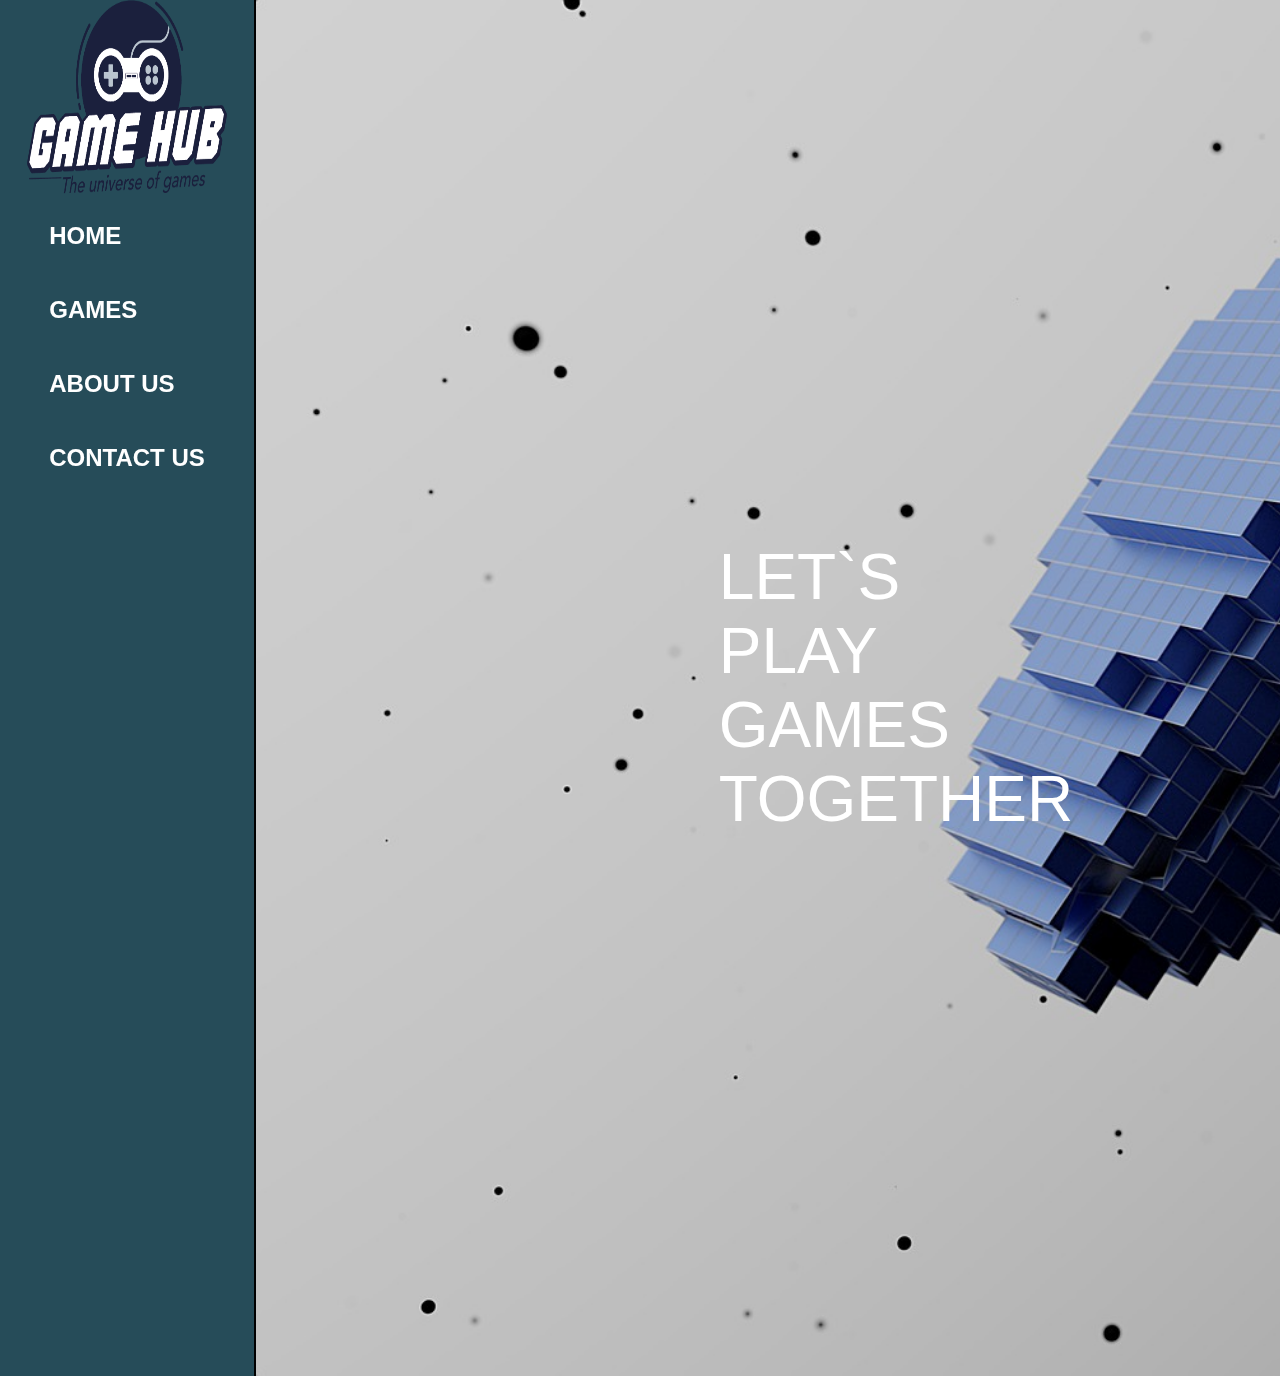
<file: index.html>
<!DOCTYPE html>
<html lang="en">
<head>
    <meta charset="UTF-8">
    <meta http-equiv="X-UA-Compatible" content="IE=edge">
    <meta name="viewport" content="width=device-width, initial-scale=1.0">
    <meta name="description" content="Let`s play games together" />
    <title>Game Hup / Home</title>
    <link rel="stylesheet" href="css/style.css">
</head>
<body>
   <div class="container">
        <div class="aside">
        <nav>
            <ul class="nav-links">
                <li class="nav-link"><a href="index.html">Home</a></li>
                <li class="nav-link"><a href="games.html">Games</a></li>
                <li class="nav-link"><a href="about-us.html">About us</a></li>
                <li class="nav-link"><a href="contact-us.html">Contact us</a></li>
            </ul>
        </nav>
        <div class="hero-image"> 
            <a href="index.html" class="logo"><img class="logo-img" src="images/GameHub_Logo.png" alt="GameHub_Logo"></a>
        </div>
    </div>
    <div class="hero-aside">
            <h1>Let`s play games together</h1>
           <!--  <img src="images/gaming-1.jpg" alt="Cover"> -->
    </div>
    </div>
</body>
</html>
</file>
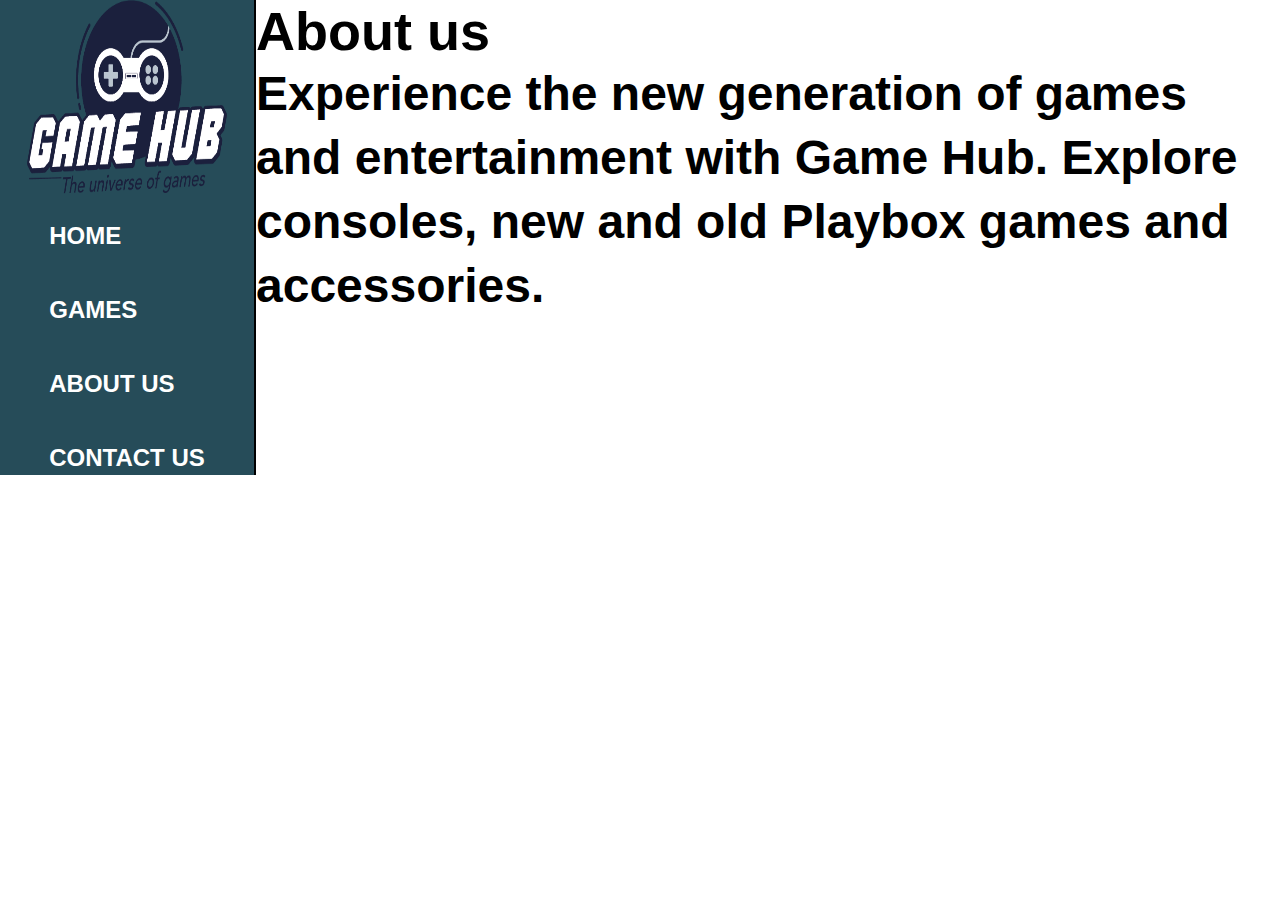
<file: about-us.html>
<!DOCTYPE html>
<html lang="en">
    <head>
        <meta charset="UTF-8">
        <meta http-equiv="X-UA-Compatible" content="IE=edge">
        <meta name="viewport" content="width=device-width, initial-scale=1.0">
        <meta name="description" content="About us" />
        <title>Game Hup / About us</title>
        <link rel="stylesheet" href="css/style.css">
    </head>
    <body>
       <div class="container">
            <div class="aside">
            <nav>
                <ul class="nav-links">
                    <li class="nav-link"><a href="index.html">Home</a></li>
                    <li class="nav-link"><a href="games.html">Games</a></li>
                    <li class="nav-link"><a href="about-us.html">About us</a></li>
                    <li class="nav-link"><a href="contact-us.html">Contact us</a></li>
                </ul>
            </nav>
            <div class="hero-image"> 
                <a href="index.html" class="logo"><img class="logo-img" src="images/GameHub_Logo.png" alt="GameHub_Logo"></a>
            </div>
        </div>
    </body>
    <main>
        <h2>About us</h2>
        <div class="info">
            <p>Experience the new generation of games
                and entertainment with Game Hub. 
                Explore consoles, new and old Playbox
                games and accessories.</p>
        </div>
    </main>
</html>
</file>
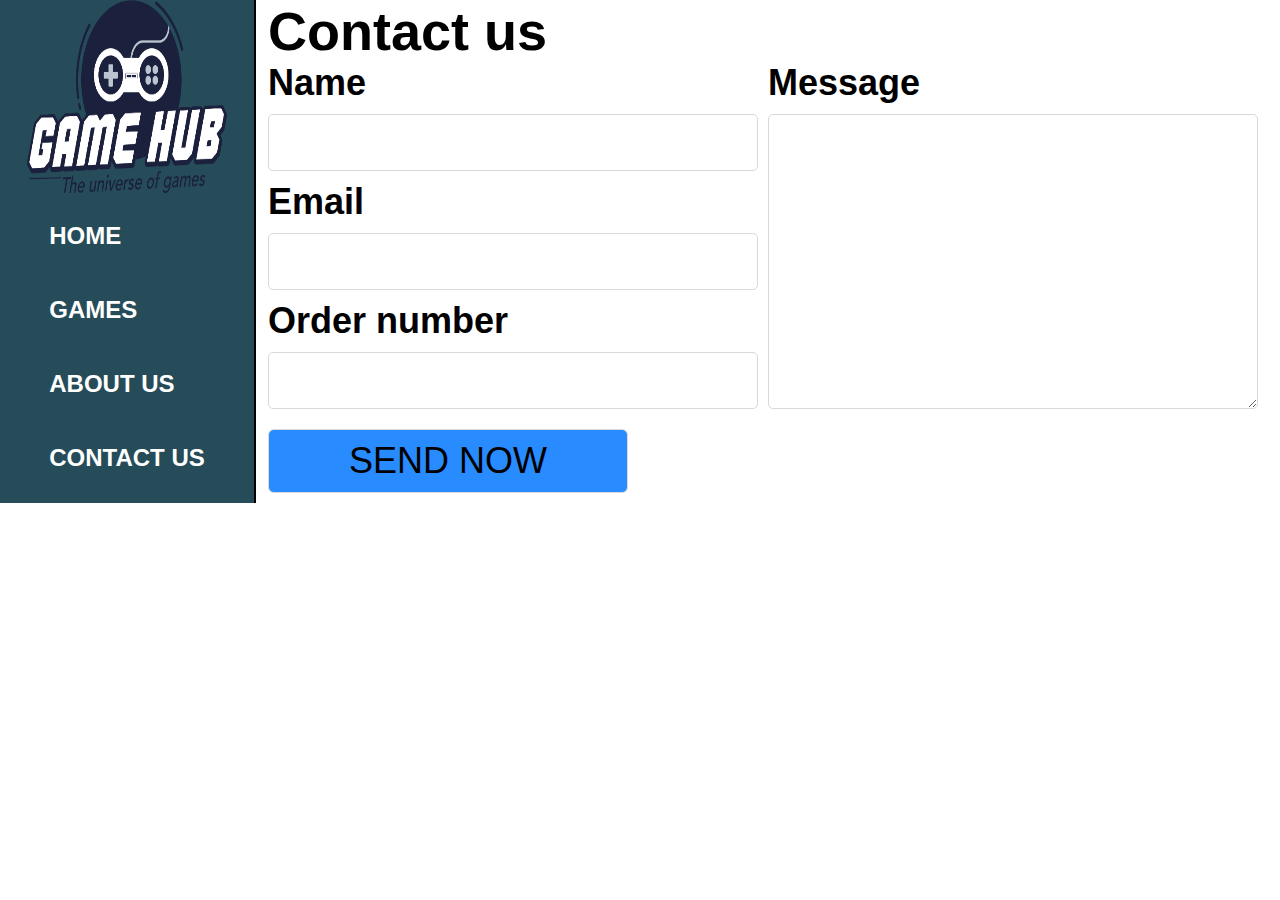
<file: contact-us.html>
<!DOCTYPE html>
<html lang="en">
    <head>
        <meta charset="UTF-8">
        <meta http-equiv="X-UA-Compatible" content="IE=edge">
        <meta name="viewport" content="width=device-width, initial-scale=1.0">
        <meta name="description" content="Contact us" />
        <title>Game Hup / Contact us</title>
        <link rel="stylesheet" href="css/style.css">
    </head>
    <body>
       <div class="container">
            <div class="aside">
            <nav>
                <ul class="nav-links">
                    <li class="nav-link"><a href="index.html">Home</a></li>
                    <li class="nav-link"><a href="games.html">Games</a></li>
                    <li class="nav-link"><a href="about-us.html">About us</a></li>
                    <li class="nav-link"><a href="contact-us.html">Contact us</a></li>
                </ul>
            </nav>
            <div class="hero-image"> 
                <a href="index.html" class="logo"><img class="logo-img" src="images/GameHub_Logo.png" alt="GameHub_Logo"></a>
            </div>
        </div>
    </body>
    <main class="contact">
        <h2>Contact us</h2>
        <form method="post">
            <div class="form-wrapper">
                <section>
                    <label for="name">Name</label>
                    <input type="text" id="name" name="name">
                    <label for="email">Email</label>
                    <input type="email" id="email" name="email">
                    <label for="order-number">Order number</label>
                    <input type="order-number" id="order-number" name="order number">
                </section>
                <section>
                    <label for="message">Message</label>
                    <textarea name="message" id="message" cols="30" rows="10"></textarea>
                </section>
            </div>
            <input type="submit" value="Send Now" class="cta" />
        </form>
    </main>
</html>
</file>
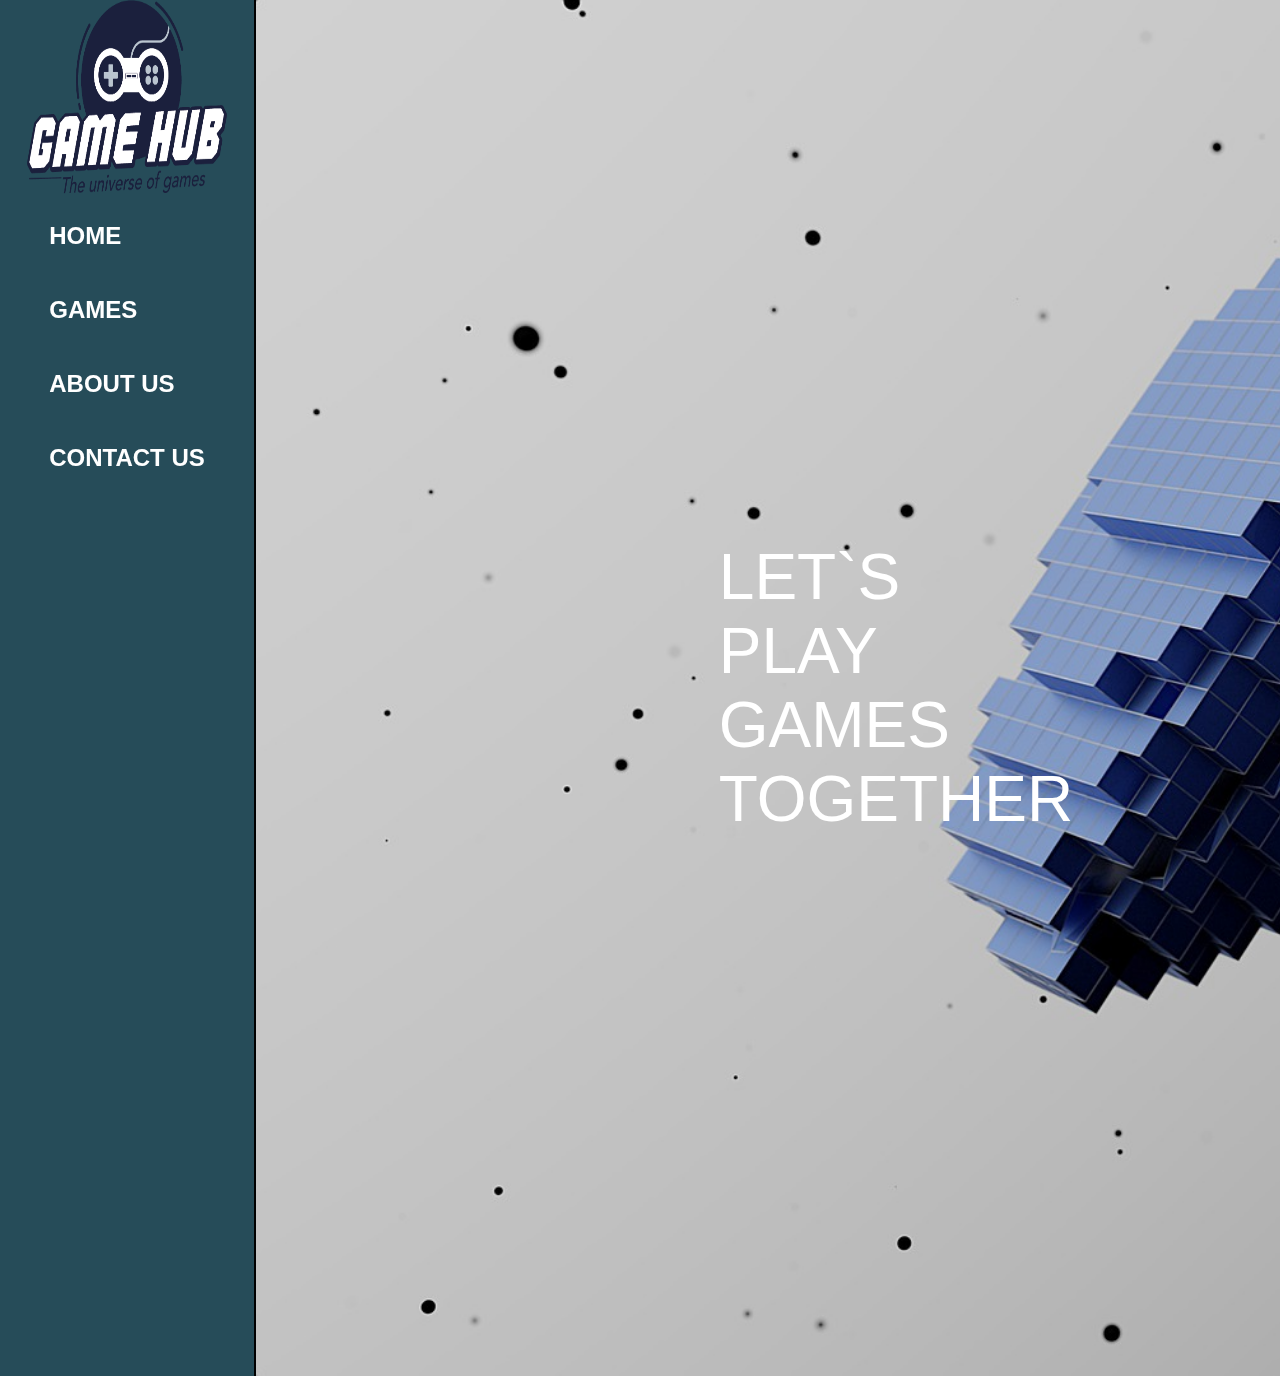
<file: Contact.html>
<!DOCTYPE html>
<html lang="en">
    <head>
        <meta charset="UTF-8">
        <meta http-equiv="X-UA-Compatible" content="IE=edge">
        <meta name="viewport" content="width=device-width, initial-scale=1.0">
        <meta name="description" content="Let`s play games together" />
        <title>Game Hup / Home</title>
        <link rel="stylesheet" href="css/style.css">
    </head>
    <body>
       <div class="container">
            <div class="aside">
            <nav>
                <ul class="nav-links">
                    <li class="nav-link"><a href="index.html">Home</a></li>
                    <li class="nav-link"><a href="">Games</a></li>
                    <li class="nav-link"><a href="">about us</a></li>
                    <li class="nav-link"><a href="contact.html">contact us</a></li>
                </ul>
            </nav>
            <div class="hero-image"> 
                <a href="index.html" class="logo"><img class="logo-img" src="images/GameHub_Logo.png" alt="GameHub_Logo"></a>
            </div>
        </div>
        <div class="hero-aside">
                <h1>Let`s play games together</h1>
               <!--  <img src="images/gaming-1.jpg" alt="Cover"> -->
        </div>
        </div>
    </body>
</html>
</file>
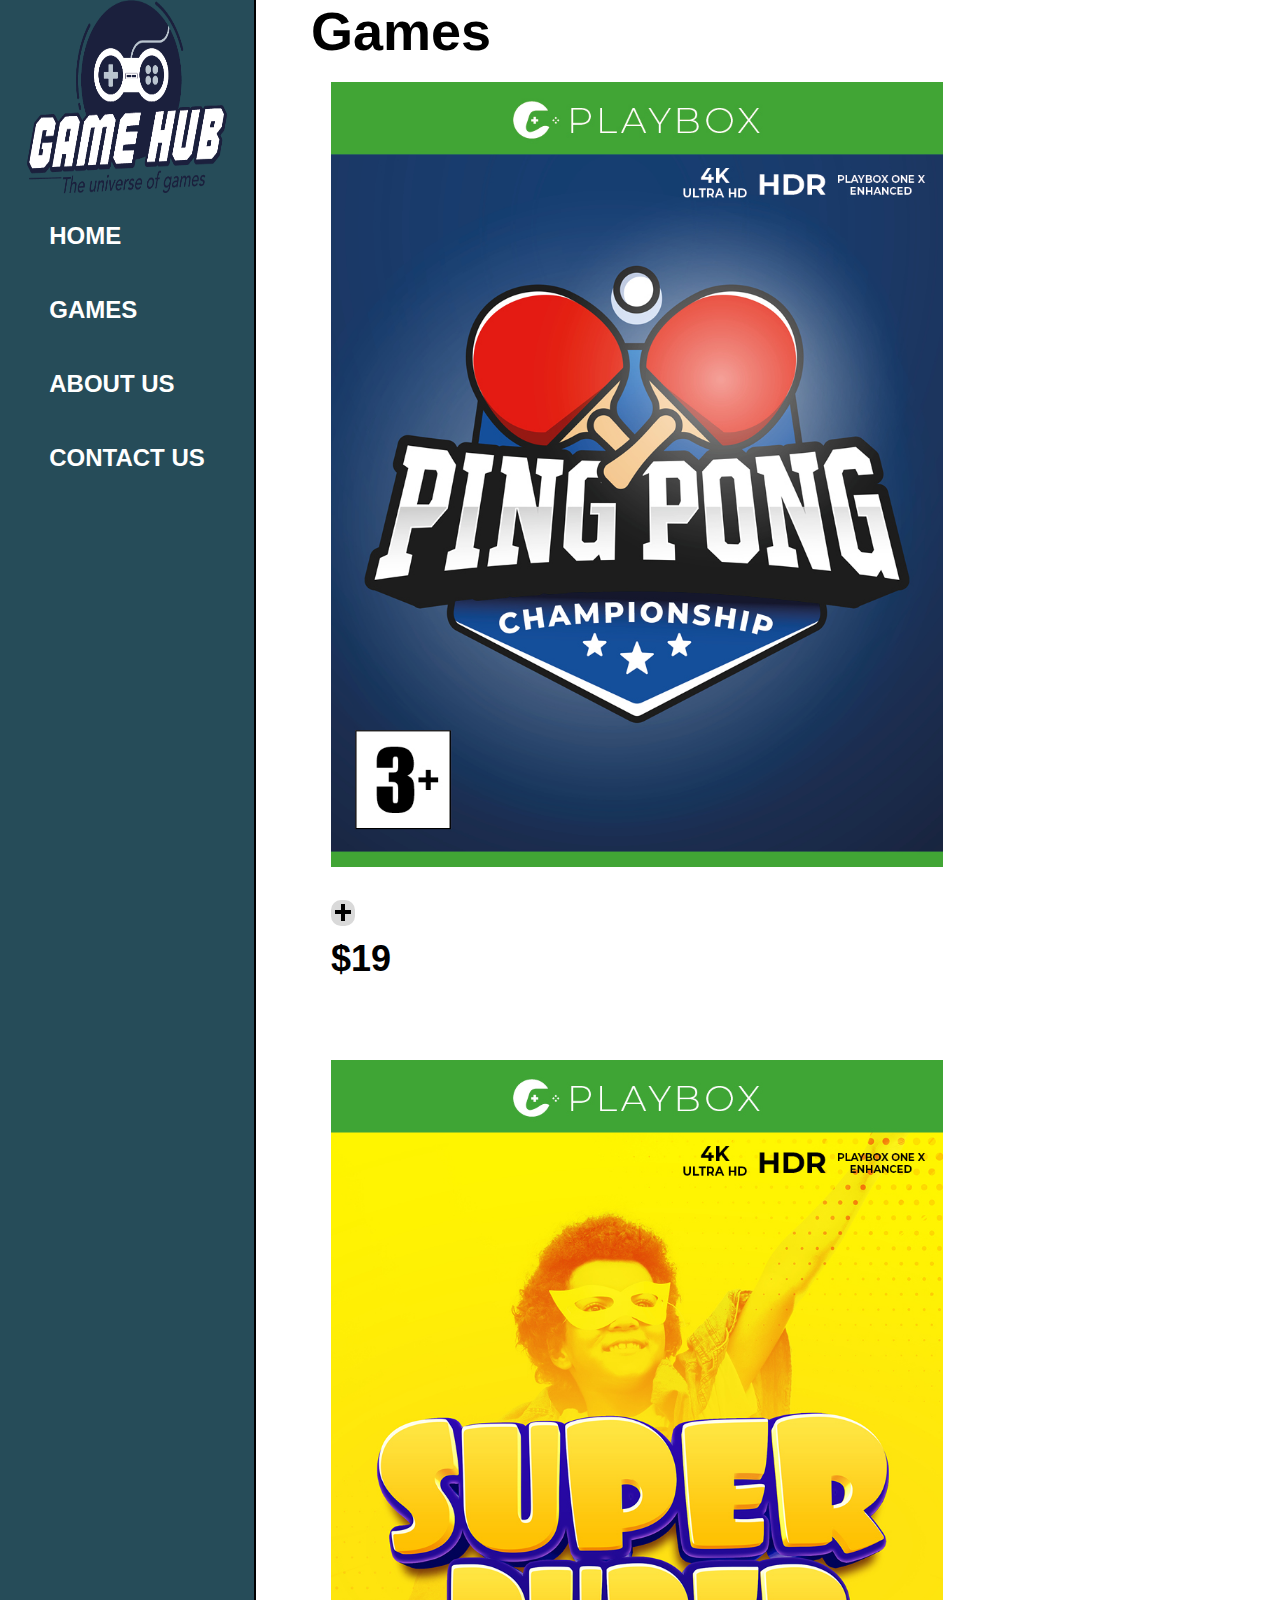
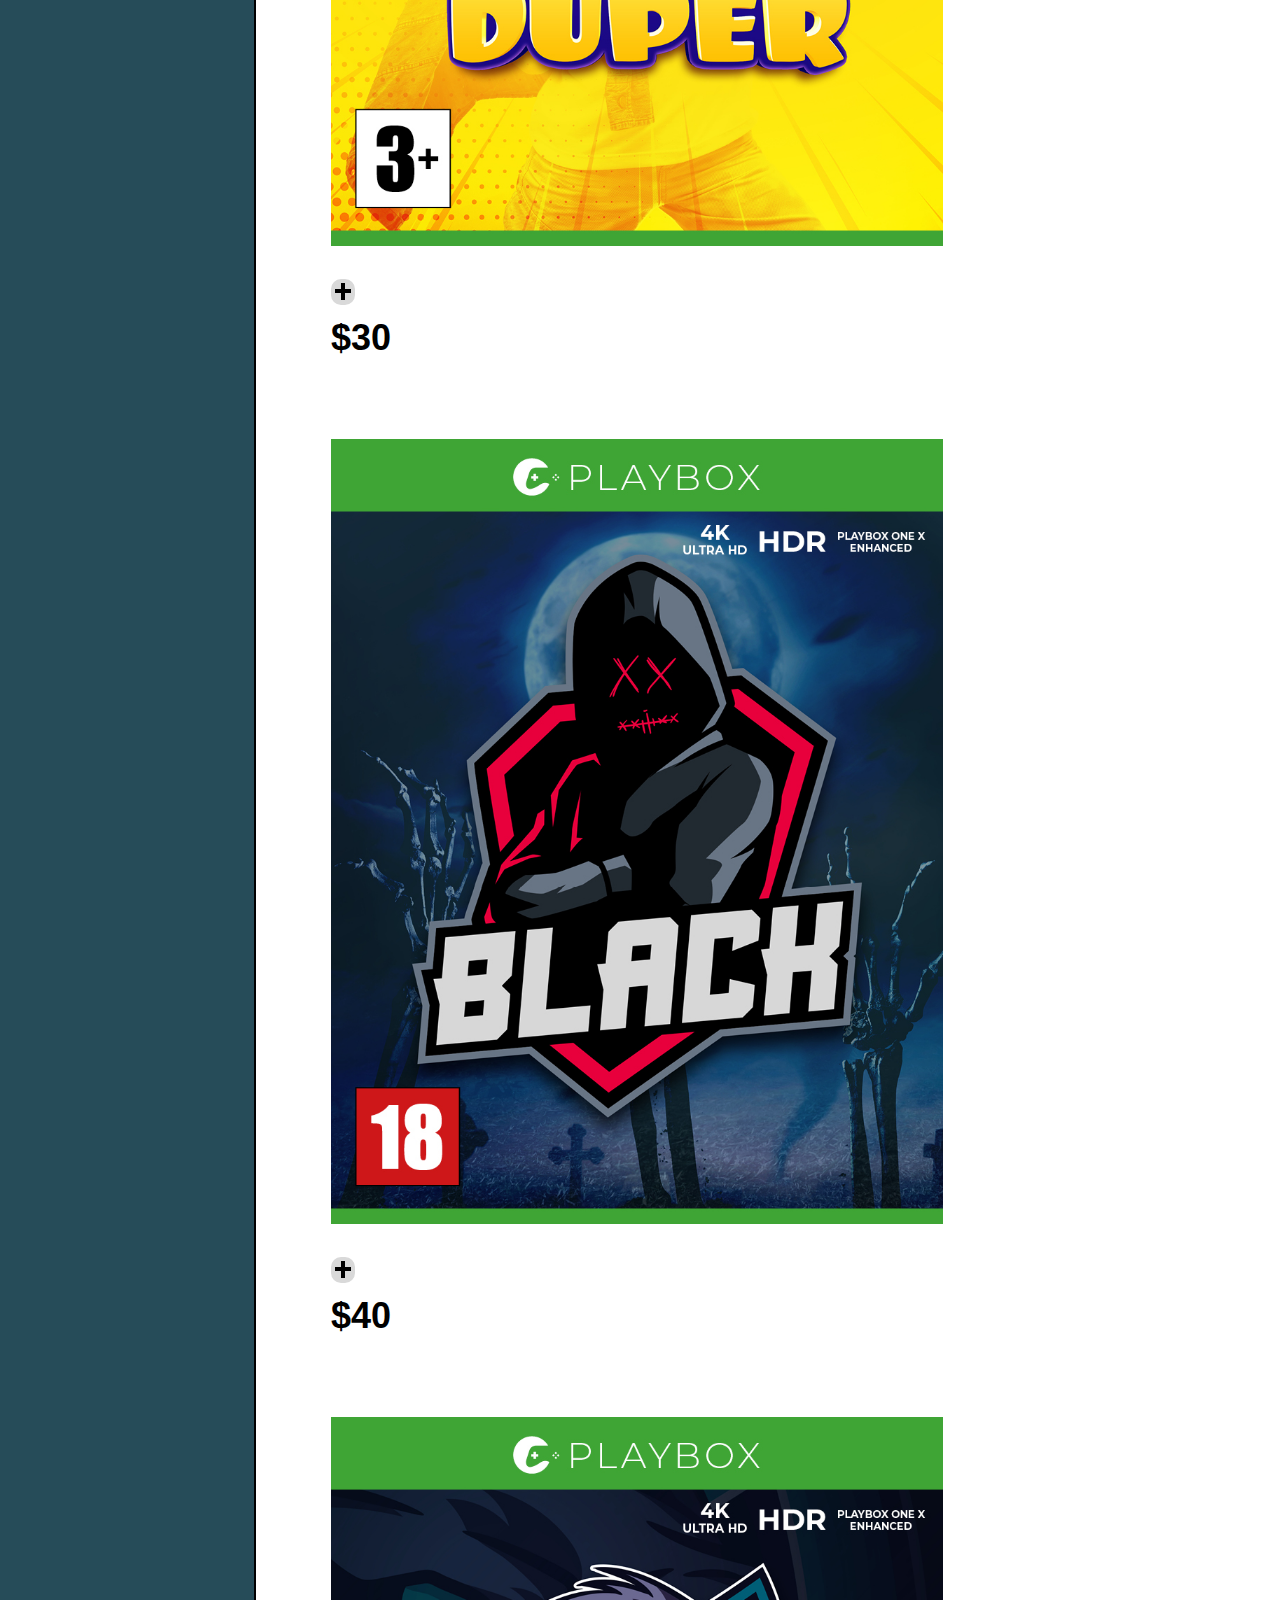
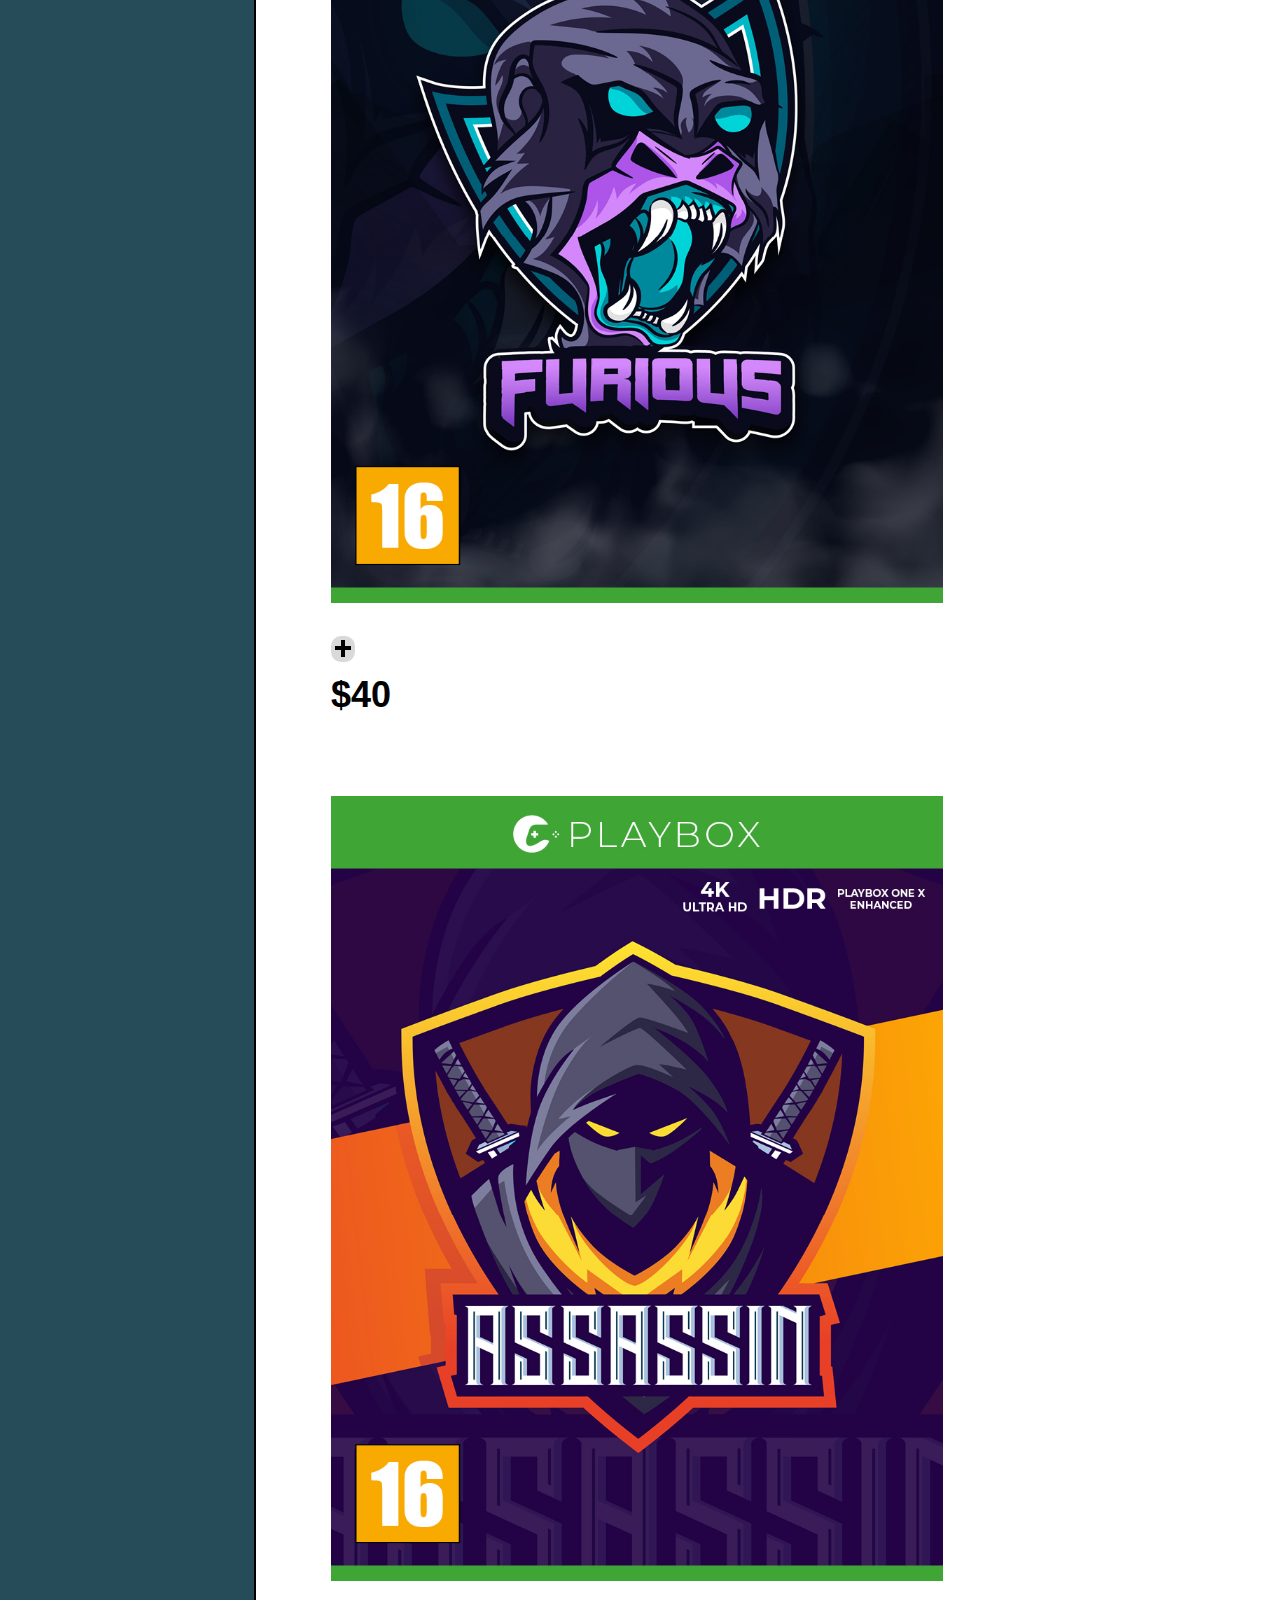
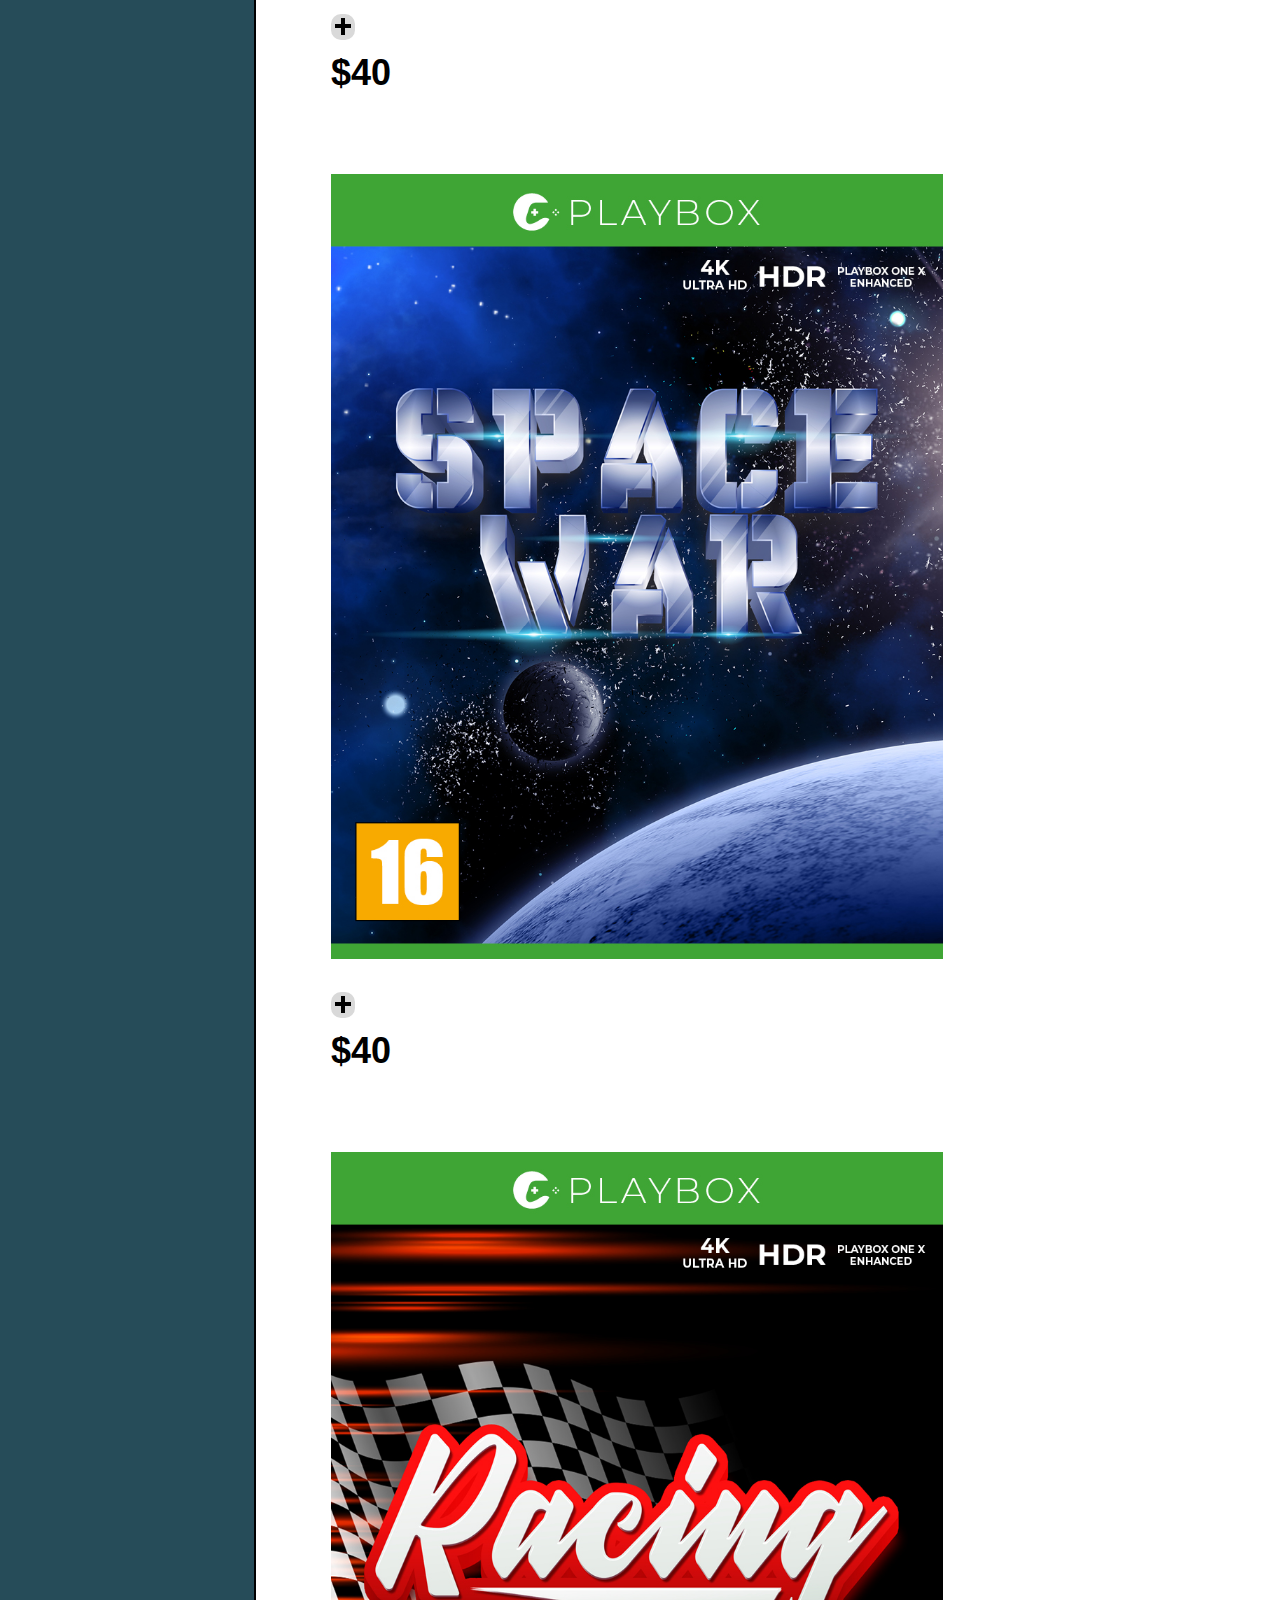
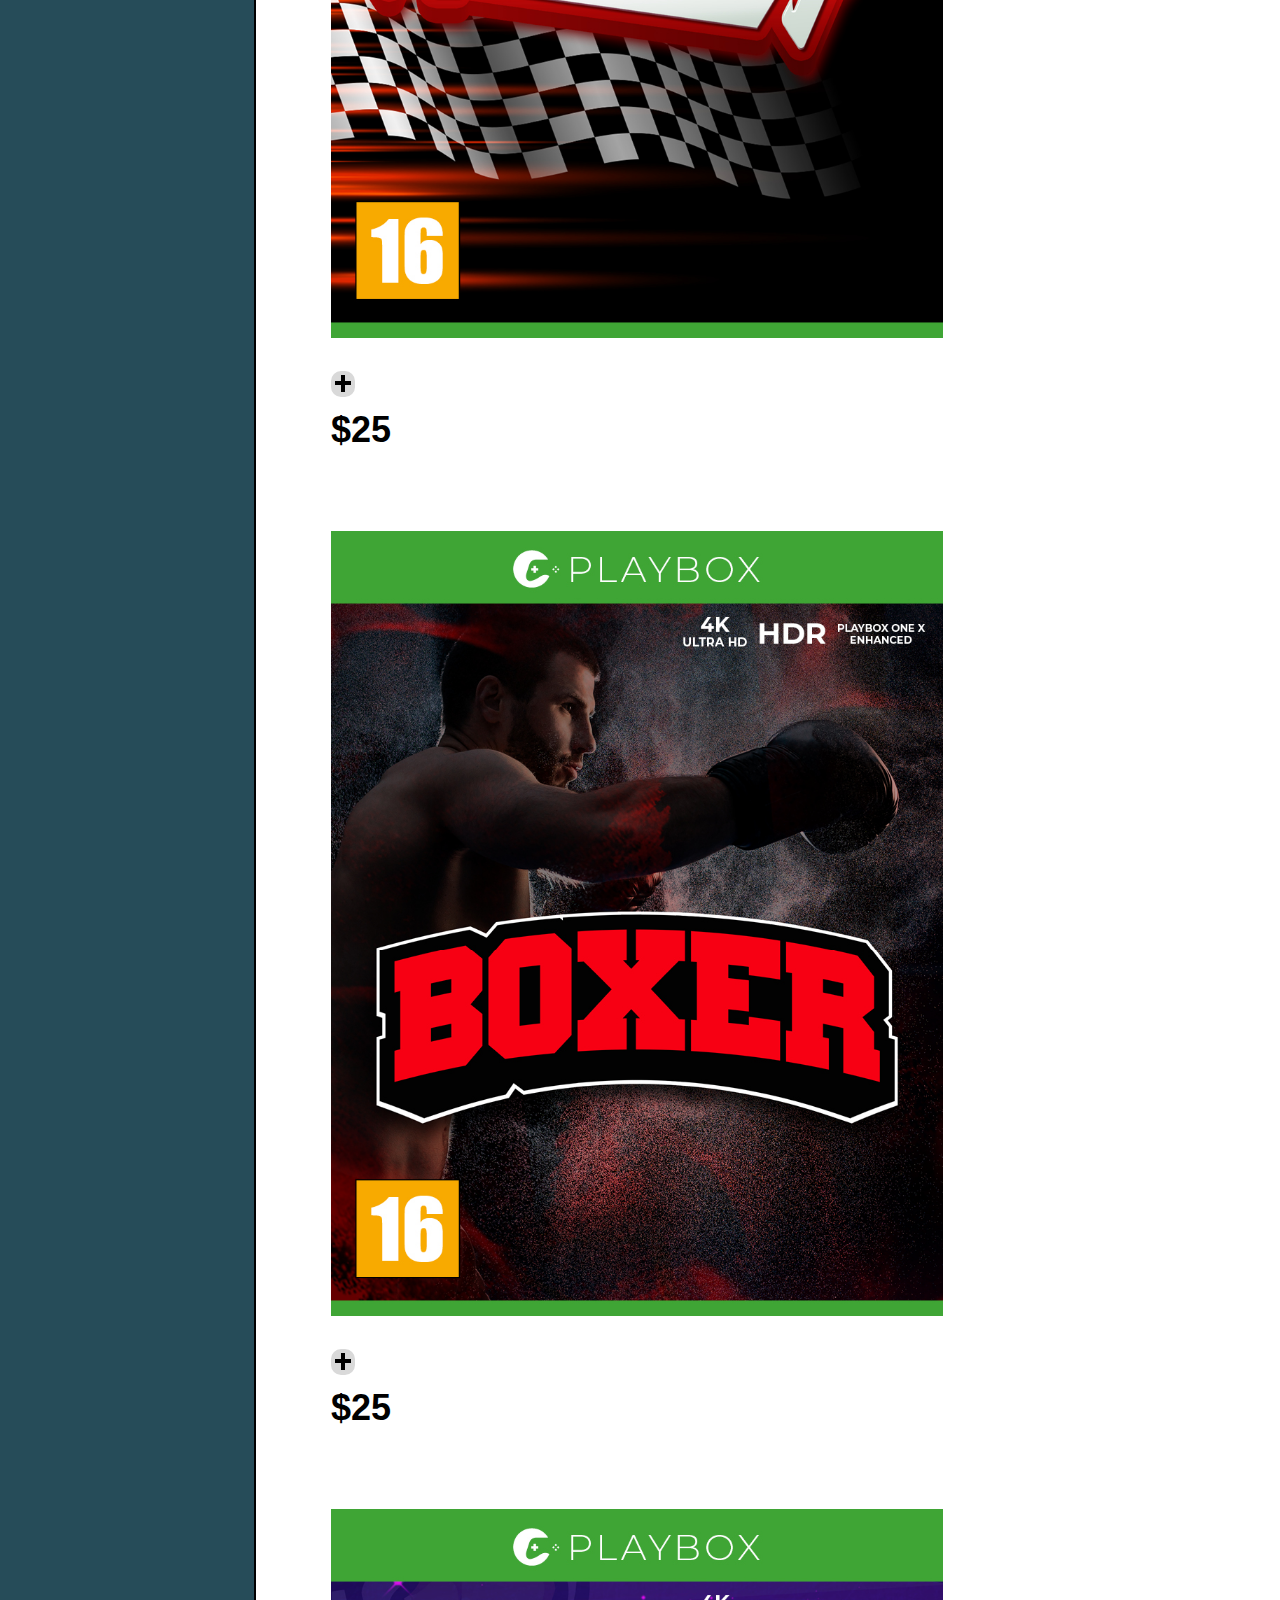
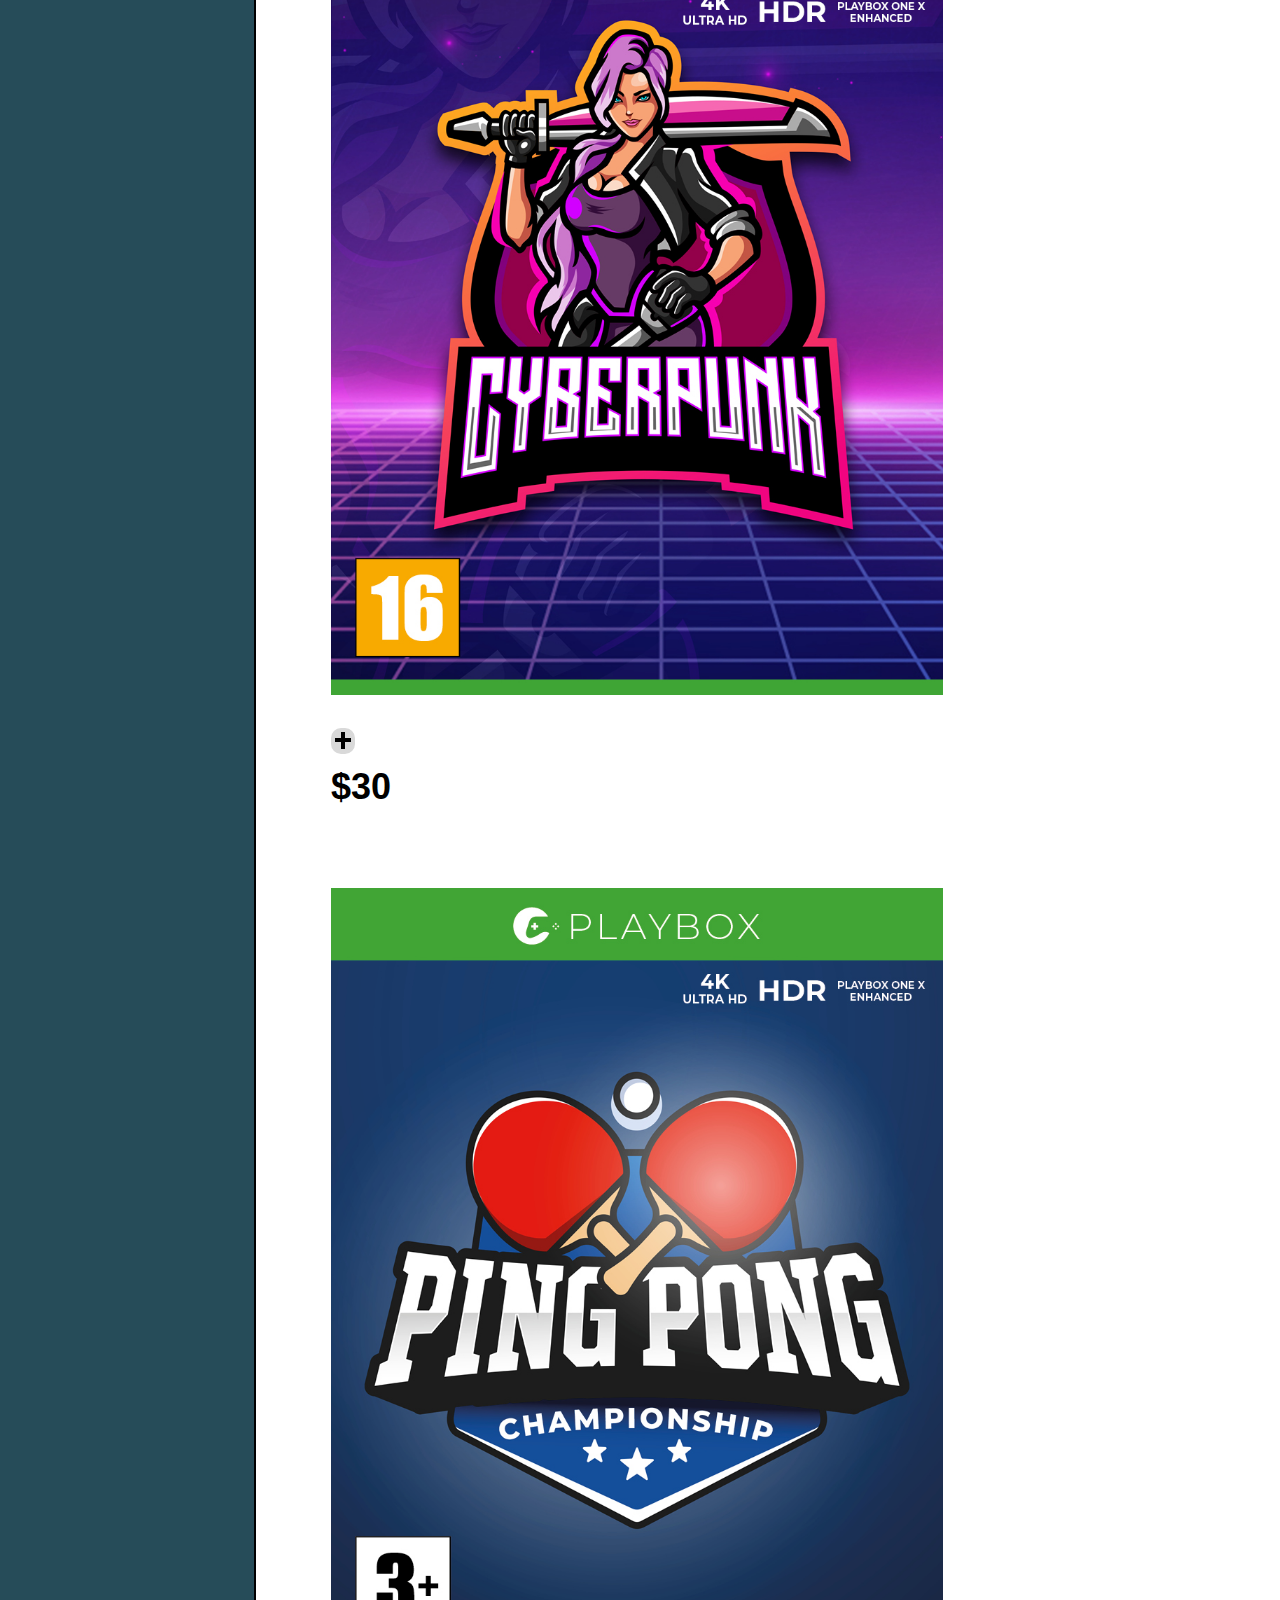
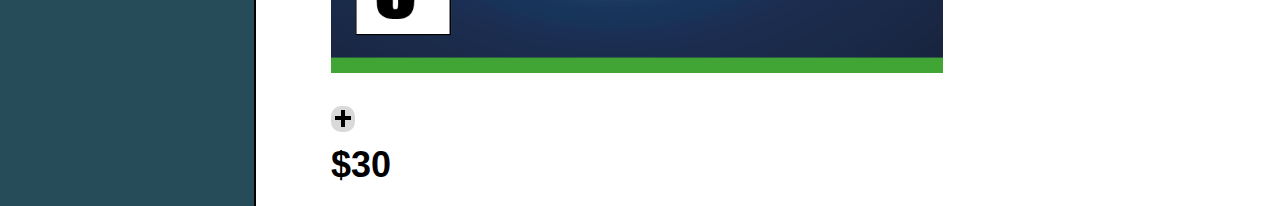
<file: games.html>
<!DOCTYPE html>
<html lang="en">
    <head>
        <meta charset="UTF-8">
        <meta http-equiv="X-UA-Compatible" content="IE=edge">
        <meta name="viewport" content="width=device-width, initial-scale=1.0">
        <meta name="description" content="List of games from Game Hup" />
        <title>Game Hup / Games</title>
        <link rel="stylesheet" href="css/style.css">
    </head>
    <body>
       <div class="container">
            <div class="aside">
            <nav>
                <ul class="nav-links">
                    <li class="nav-link"><a href="index.html">Home</a></li>
                    <li class="nav-link"><a href="games.html">Games</a></li>
                    <li class="nav-link"><a href="about-us.html">About us</a></li>
                    <li class="nav-link"><a href="contact-us.html">Contact us</a></li>
                </ul>
            </nav>
            <div class="hero-image"> 
                <a href="index.html" class="logo"><img class="logo-img" src="images/GameHub_Logo.png" alt="GameHub_Logo"></a>
            </div>
        </div>
    </body>
    <main class="games">
        <h2>Games</h2>
        <section class="games-list">
            <div class="game">
                <img src="images/GameHub_covers.jpg" alt="PingPong">
                <h2><svg width="24" height="26" viewBox="0 0 24 26" fill="none" xmlns="http://www.w3.org/2000/svg">
                    <rect width="24" height="26" rx="10" fill="#D9D9D9"/>
                    <line x1="4" y1="12" x2="20" y2="12" stroke="black" stroke-width="4"/>
                    <line x1="12" y1="4" x2="12" y2="21" stroke="black" stroke-width="4"/>
                    </svg>
                    </h2>
                <p>$19</p>                
            </div>
            <div class="game">
                <img src="images/GameHub_covers2.jpg" alt="Super Duper">
                <h2><svg width="24" height="26" viewBox="0 0 24 26" fill="none" xmlns="http://www.w3.org/2000/svg">
                    <rect width="24" height="26" rx="10" fill="#D9D9D9"/>
                    <line x1="4" y1="12" x2="20" y2="12" stroke="black" stroke-width="4"/>
                    <line x1="12" y1="4" x2="12" y2="21" stroke="black" stroke-width="4"/>
                    </svg>
                    </h2>
                <p>$30</p>                
            </div>
            <div class="game">
                <img src="images/GameHub_covers3.jpg" alt="Black">
                <h2><svg width="24" height="26" viewBox="0 0 24 26" fill="none" xmlns="http://www.w3.org/2000/svg">
                    <rect width="24" height="26" rx="10" fill="#D9D9D9"/>
                    <line x1="4" y1="12" x2="20" y2="12" stroke="black" stroke-width="4"/>
                    <line x1="12" y1="4" x2="12" y2="21" stroke="black" stroke-width="4"/>
                    </svg>
                    </h2>
                <p>$40</p>                  
            </div>
            <div class="game">
                <img src="images/GameHub_covers4.jpg" alt="Furios">
                <h2><svg width="24" height="26" viewBox="0 0 24 26" fill="none" xmlns="http://www.w3.org/2000/svg">
                    <rect width="24" height="26" rx="10" fill="#D9D9D9"/>
                    <line x1="4" y1="12" x2="20" y2="12" stroke="black" stroke-width="4"/>
                    <line x1="12" y1="4" x2="12" y2="21" stroke="black" stroke-width="4"/>
                    </svg>
                    </h2>
                <p>$40</p>                  
            </div>
            <div class="game">
                <img src="images/GameHub_covers5.jpg" alt="Assassin">
                <h2><svg width="24" height="26" viewBox="0 0 24 26" fill="none" xmlns="http://www.w3.org/2000/svg">
                    <rect width="24" height="26" rx="10" fill="#D9D9D9"/>
                    <line x1="4" y1="12" x2="20" y2="12" stroke="black" stroke-width="4"/>
                    <line x1="12" y1="4" x2="12" y2="21" stroke="black" stroke-width="4"/>
                    </svg>
                    </h2>
                <p>$40</p>                   
            </div>
            <div class="game">
                <img src="images/GameHub_covers6.jpg" alt="Space War">
                <h2><svg width="24" height="26" viewBox="0 0 24 26" fill="none" xmlns="http://www.w3.org/2000/svg">
                    <rect width="24" height="26" rx="10" fill="#D9D9D9"/>
                    <line x1="4" y1="12" x2="20" y2="12" stroke="black" stroke-width="4"/>
                    <line x1="12" y1="4" x2="12" y2="21" stroke="black" stroke-width="4"/>
                    </svg>
                    </h2>
                <p>$40</p>                   
            </div>
            <div class="game">
                <img src="images/GameHub_covers7.jpg" alt="Racing">
                <h2><svg width="24" height="26" viewBox="0 0 24 26" fill="none" xmlns="http://www.w3.org/2000/svg">
                    <rect width="24" height="26" rx="10" fill="#D9D9D9"/>
                    <line x1="4" y1="12" x2="20" y2="12" stroke="black" stroke-width="4"/>
                    <line x1="12" y1="4" x2="12" y2="21" stroke="black" stroke-width="4"/>
                    </svg>
                    </h2>
                <p>$25</p>                   
            </div>
            <div class="game">
                <img src="images/GameHub_covers8.jpg" alt="Boxer">
                <h2><svg width="24" height="26" viewBox="0 0 24 26" fill="none" xmlns="http://www.w3.org/2000/svg">
                    <rect width="24" height="26" rx="10" fill="#D9D9D9"/>
                    <line x1="4" y1="12" x2="20" y2="12" stroke="black" stroke-width="4"/>
                    <line x1="12" y1="4" x2="12" y2="21" stroke="black" stroke-width="4"/>
                    </svg>
                    </h2>
                <p>$25</p>                   
            </div>
            <div class="game">
                <img src="images/GameHub_covers9.jpg" alt="Cyberpunk">
                <h2><svg width="24" height="26" viewBox="0 0 24 26" fill="none" xmlns="http://www.w3.org/2000/svg">
                    <rect width="24" height="26" rx="10" fill="#D9D9D9"/>
                    <line x1="4" y1="12" x2="20" y2="12" stroke="black" stroke-width="4"/>
                    <line x1="12" y1="4" x2="12" y2="21" stroke="black" stroke-width="4"/>
                    </svg>
                    </h2>
                <p>$30</p>                  
            </div>
            <div class="game">
                <img src="images/GameHub_covers.jpg" alt="Forge Legend">
                <h2><svg width="24" height="26" viewBox="0 0 24 26" fill="none" xmlns="http://www.w3.org/2000/svg">
                    <rect width="24" height="26" rx="10" fill="#D9D9D9"/>
                    <line x1="4" y1="12" x2="20" y2="12" stroke="black" stroke-width="4"/>
                    <line x1="12" y1="4" x2="12" y2="21" stroke="black" stroke-width="4"/>
                    </svg>
                    </h2>
                <p>$30</p>                  
            </div>
        </section>
    </main>
</html>
</file>
<file: css/style.css>
* {
  margin: 0;
  padding: 0;
  box-sizing: border-box;
  
}
body {
  
  font-size: 36px;
  font-family: "Roboto", sans-serif;
  font-weight: 700;
}


a {
  text-decoration: none;
  font-size: 1.3em;
}

.logo-img {
  width: 150px;
  height: 150px;
}
.container {
  min-width: 100% ;
  margin: 0 auto;
  display: flex;
  overflow: hidden;
}

.aside {
  background: rgb(38, 76, 89);
  display:flex;
  flex-direction: column-reverse;
  min-width: 20%;
  align-items: center;
  justify-content: left;
  border-right: 2px solid black;

}


.logo {
margin-top: 3rem;


}
.logo-img {
  width: 200px;
  height: 200px;
}
.nav-links {

  list-style: none; 
  display: flex;
  flex-direction: column;
  align-items: flex-start;
  justify-content:space-around;
  padding-left: 0;
  color: #fff;
  gap: 2rem; 


}

.nav-link a {
  color: rgb(255, 255, 255);
  font-size: 1.5rem;
  padding: 1.5rem;
  text-transform: uppercase;
  
}
.hero-aside{
  min-width: 100%;
  display: flex;
  align-items: center;
  justify-content: center;
  background: url("../images/gaming-1.jpg");
  background-size:cover;
  background-repeat: no-repeat;
  padding: 15em;
  mix-blend-mode: lighten;
  color: white;
}
.hero-aside h1 {
font-size: 4rem;
text-transform: uppercase;
font-weight: 300;
}

.cta {
  background-color: #288BFF;
  border-radius: 6px;
  font-size: 1em;
  text-transform: uppercase;
  padding: 10px 80px;
  position: relative;
  display: inline-block;
}


/* Contact page */
input, select, textarea {
  border: 1px solid #D9D9D9;
  border-radius: 5px;
  margin: 10px 10px 10px 0px;
  padding: 20px;
  height: 100%;
}

.contact {
  width: 1000px;
  margin: auto;
}

.form-wrapper {
  display: flex;
}

.form-wrapper > * {
  flex: 1;
  display: flex;
  flex-direction: column;
}

/*Games page*/
.games {
  max-width: 1000px;
  margin: auto;
}

.games-list {
  display: grid;
  grid-template-columns: repeat(1,  1fr);
  gap: 40px;
}

.game img {
  width: 70%;
}

.game {
  padding: 20px;
}

.about-us {
  
}

.info {
  margin: auto;
  max-width: 1000px;
  font-style: normal;
  font-weight: 600;
  font-size: 48px;
  line-height: 64px;
  
}

/* media queries */
@media only screen and (max-width: 600px) {
.container {
    display:flex;
    flex-direction: column;
    width: 96vw;
    margin: 0 auto;
  }
  .nav-links {
    gap: .6rem;
    margin-top:2rem;
  }
  .logo-img {
    width: 100px;
    height: 100px;
  }
  .nav-link a {
    font-size: 1rem;
   
  }
  .aside {
    height: 70vh;
    width: 100%;
      border-right: none;
     
        justify-content: center;

  }
  .hero-aside {
    max-width: 100%;
    height: 350px;
    padding: 1rem;
  }
  .hero-aside h1 {
    font-size: 1.5rem;
  }
  h2 {
  font-size: 2rem;
  text-align: left;
  padding: 1rem;
  }
  p {
    font-size: 1rem;
    padding: 1rem;
  }
  .form-wrapper {
    font-size: 1rem;
    flex-direction: column;
  }
  .cta {
    font-size: 1rem;
  }
  .games-list {
    background: lightgray;
    padding: 10px;
  }
}

@media (min-width: 601px) and (max-width: 900px) {
  .container {
    display:flex;
    flex-direction: column;
    width: 96vw;
    margin: 0 auto;

  }
  .logo-img {
    width: 150px;
    height: 150px;
  }
  .nav-link a {
    font-size: 1.3rem;
  }
  .aside {
    height: 70vh;
    width: 100%;
   align-items: left;
  justify-content: left;
  }

  .hero-aside {
    max-width: 100%;
    height: 350px;
    padding: 1rem;
  }
  .hero-aside h1 {
    font-size: 1.5rem;
  }
  h2 {
  font-size: 2rem;
  text-align: left;
  padding: 1rem;
  }
  p {
    font-size: 1rem;
    padding: 1rem;
  }
  .form-wrapper {
    font-size: 1rem;
    flex-direction: column;
  }
  .cta {
    font-size: 1rem;
  }
  .games-list {
    grid-template-columns: 1fr 1fr;
    background: lightgray;
    padding: 10px;
  }
}
@media (min-width: 901px) and (max-width: 1140px) {
  .aside {
    height: 100vh;
    min-width: 30%;
   
  }
}
</file>
